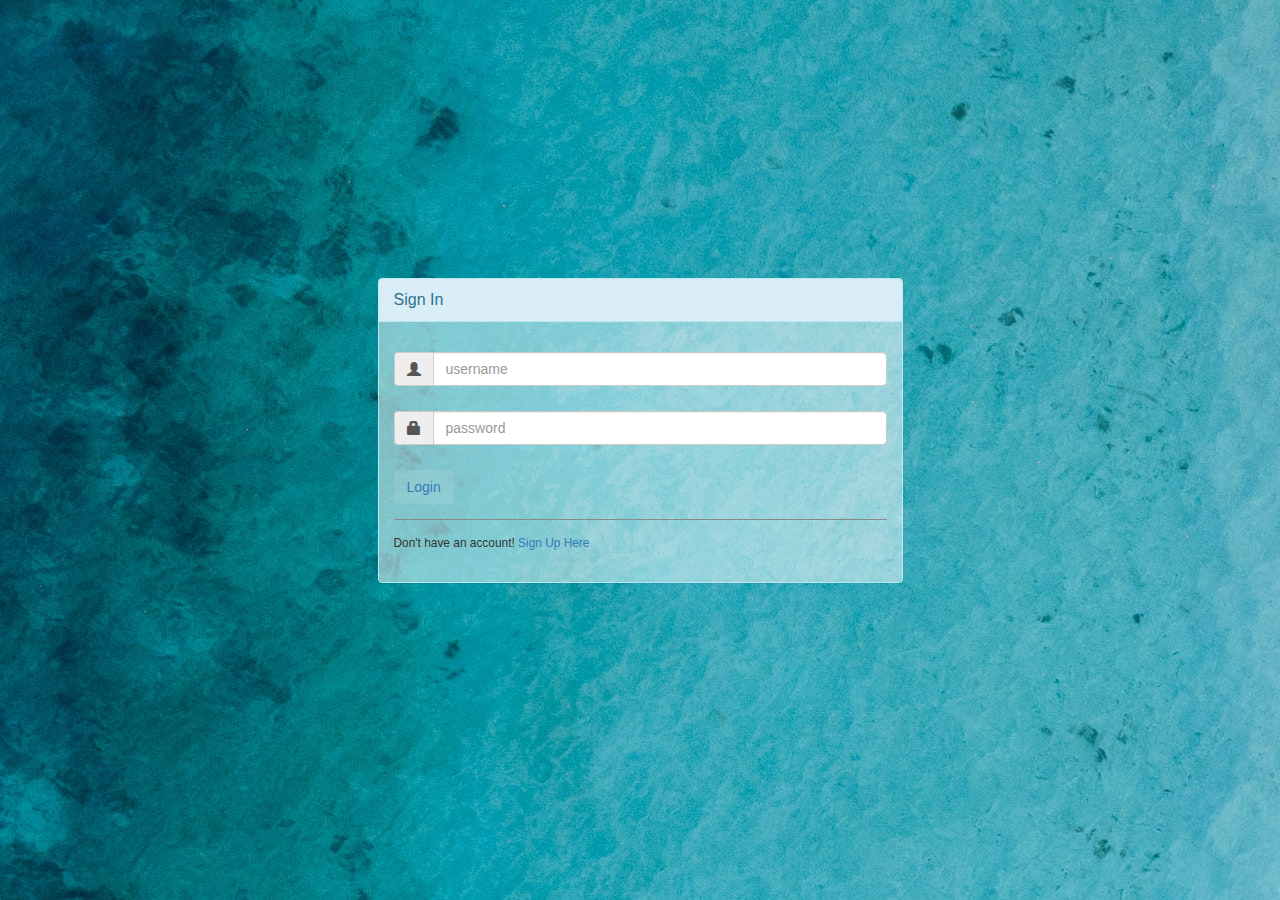
<file: login.html>
<!DOCTYPE html>
<html lang="en">

<head>
    <meta charset="UTF-8">
    <meta name="viewport" content="width=device-width, initial-scale=1.0">
    <title>login</title>
    <link href="//netdna.bootstrapcdn.com/bootstrap/3.1.0/css/bootstrap.min.css" rel="stylesheet" id="bootstrap-css">
    <script src="//netdna.bootstrapcdn.com/bootstrap/3.1.0/js/bootstrap.min.js"></script>
    <script src="//code.jquery.com/jquery-1.11.1.min.js"></script>
    <link href="https://fonts.googleapis.com/css?family=Roboto" rel="stylesheet" />
    <link href="https://fonts.googleapis.com/css?family=Charmonman" rel="stylesheet" />
    <link href="https://fonts.googleapis.com/css?family=Mali" rel="stylesheet" />
    <meta name="viewport" content="width=device-width, initial-scale=1" />
    <!-- Latest compiled and minified CSS -->
    <link rel="stylesheet" href="https://maxcdn.bootstrapcdn.com/bootstrap/4.1.3/css/bootstrap.min.css" />
    <!-- jQuery library -->
    <script src="https://ajax.googleapis.com/ajax/libs/jquery/3.3.1/jquery.min.js"></script>
    <!-- Popper JS -->
    <script src="https://cdnjs.cloudflare.com/ajax/libs/popper.js/1.14.3/umd/popper.min.js"></script>
    <!-- Latest compiled JavaScript -->
    <script src="https://maxcdn.bootstrapcdn.com/bootstrap/4.1.3/js/bootstrap.min.js"></script>
    <link rel="stylesheet" href="https://use.fontawesome.com/releases/v5.4.2/css/all.css" integrity="sha384-/rXc/GQVaYpyDdyxK+ecHPVYJSN9bmVFBvjA/9eOB+pb3F2w2N6fc5qB9Ew5yIns" crossorigin="anonymous" />
    <!-- Eigenes CSS -->
    <link rel="stylesheet" href="https://maxcdn.bootstrapcdn.com/bootstrap/3.3.7/css/bootstrap.min.css">
    <link rel="stylesheet" href="css/stylesheet-login.css">
</head>

<body style="background-image: url('images/bg-registration1.jpg');">

    <div class="container">
        <div id="loginbox" style="margin-top:25%;" class="mainbox col-md-6 col-md-offset-3 col-sm-8 col-sm-offset-2 ">
            <div class="panel panel-info " style="background-color: rgba(255, 255, 255, 0.5);">
                <div class="panel-heading ">
                    <div class="panel-title ">Sign In</div>
                </div>

                <div style="padding-top:30px " class="panel-body ">

                    <div style="display:none " id="login-alert " class="alert alert-danger col-sm-12 "></div>

                    <form id="loginform " class="form-horizontal " role="form ">

                        <div style="margin-bottom: 25px " class="input-group ">
                            <span class="input-group-addon "><i class="glyphicon glyphicon-user "></i></span>
                            <input id="login-username " type="text " class="form-control " name="username " value="" placeholder="username ">
                        </div>

                        <div style="margin-bottom: 25px " class="input-group ">
                            <span class="input-group-addon "><i class="glyphicon glyphicon-lock "></i></span>
                            <input id="login-password " type="password " class="form-control " name="password " placeholder="password ">
                        </div>





                        <div style="margin-top:10px " class="form-group ">
                            <!-- Button -->

                            <div class="col-sm-12 controls ">
                                <a id="btn-login " href="# " class="btn btn" style="background-color: rgba(255, 255, 255, 0.1)" style="border: none">Login </a>
                                <!-- <button type="button" class="btn btn-primary">Primary</button> -->
                            </div>
                        </div>


                        <div class="form-group ">
                            <div class="col-md-12 control ">
                                <div style="border-top: 1px solid#888; padding-top:15px; font-size:85% ">
                                    Don't have an account!
                                    <a href="register.html ">
                                            Sign Up Here
                                        </a>
                                </div>
                            </div>
                        </div>
                    </form>



                </div>
            </div>
        </div>






        </form>
    </div>
    </div>




    </div>
    </div>

</body>

</html>
</file>
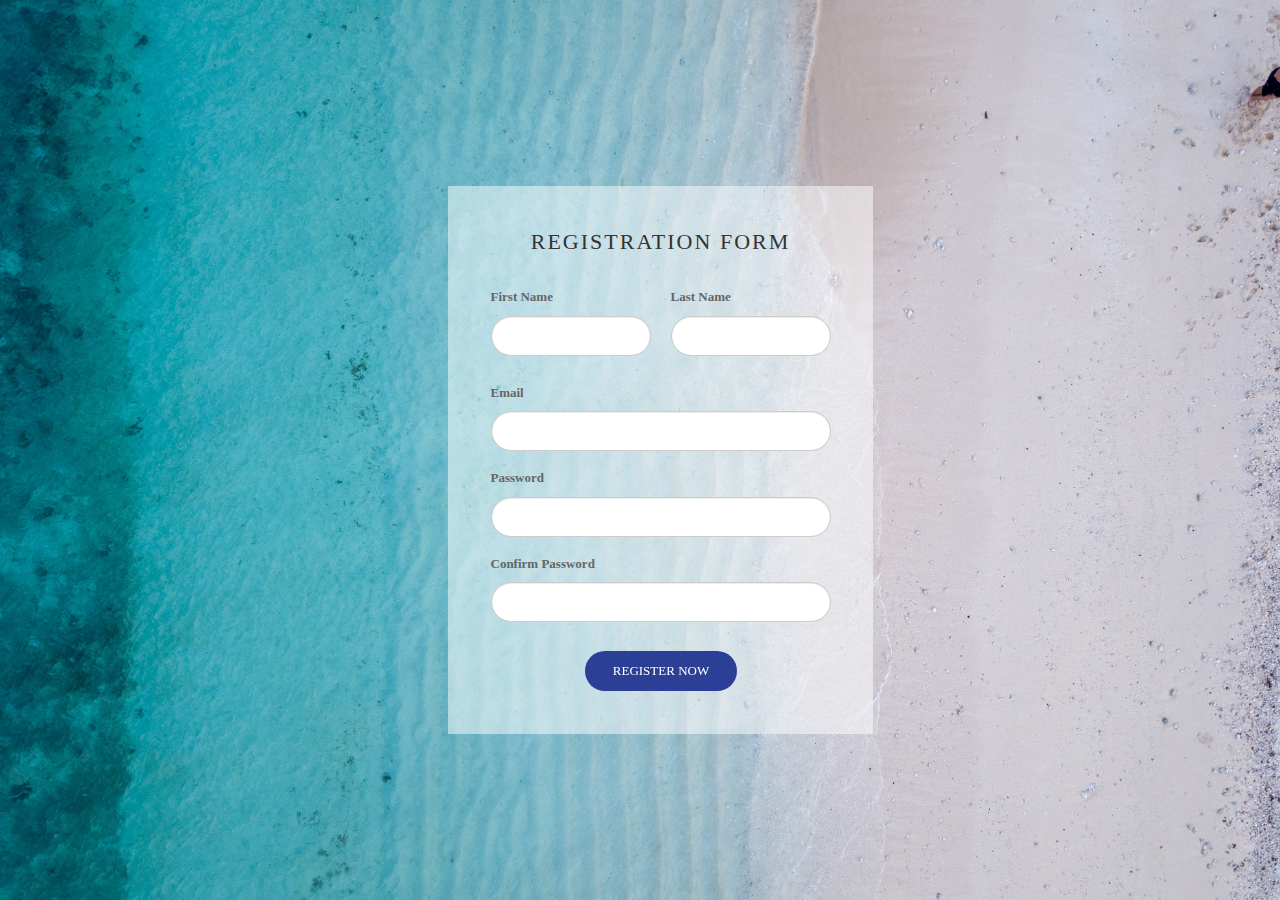
<file: register.html>
<!DOCTYPE html>
<html>

<head>
    <meta charset="utf-8">
    <title>RegistrationForm_v2 by Colorlib</title>
    <meta name="viewport" content="width=device-width, initial-scale=1.0">
    <!-- Latest compiled and minified CSS -->
    <link rel="stylesheet" href="https://maxcdn.bootstrapcdn.com/bootstrap/4.1.3/css/bootstrap.min.css" />
    <!-- jQuery library -->
    <script src="https://ajax.googleapis.com/ajax/libs/jquery/3.3.1/jquery.min.js"></script>
    <!-- Popper JS -->
    <script src="https://cdnjs.cloudflare.com/ajax/libs/popper.js/1.14.3/umd/popper.min.js"></script>
    <!-- Latest compiled JavaScript -->
    <script src="https://maxcdn.bootstrapcdn.com/bootstrap/4.1.3/js/bootstrap.min.js"></script>
    <link rel="stylesheet" href="https://use.fontawesome.com/releases/v5.4.2/css/all.css" integrity="sha384-/rXc/GQVaYpyDdyxK+ecHPVYJSN9bmVFBvjA/9eOB+pb3F2w2N6fc5qB9Ew5yIns" crossorigin="anonymous" />
    <!-- Eigenes CSS -->
    <link rel="stylesheet" href="https://maxcdn.bootstrapcdn.com/bootstrap/3.3.7/css/bootstrap.min.css">
    <title>Start</title>
    <link rel="stylesheet" href="https://maxcdn.bootstrapcdn.com/bootstrap/4.1.3/css/bootstrap.min.css">
    <script src="https://ajax.googleapis.com/ajax/libs/jquery/3.3.1/jquery.min.js"></script>
    <script src="https://cdnjs.cloudflare.com/ajax/libs/popper.js/1.14.3/umd/popper.min.js"></script>
    <script src="https://maxcdn.bootstrapcdn.com/bootstrap/4.1.3/js/bootstrap.min.js"></script>
    <link href="https://maxcdn.bootstrapcdn.com/font-awesome/4.7.0/css/font-awesome.min.css" rel="stylesheet">


    <!-- STYLE CSS -->
    <link rel="stylesheet" href="css/stylesheet-register.css">
</head>

<body>

    <div class="wrapper" style="background-image: url('images/bg-registration1.jpg');">
        <div class="inner">
            <form action="">
                <h3>Registration Form</h3>
                <div class="form-group">
                    <div class="form-wrapper">
                        <label for="">First Name</label>
                        <input type="text" class="form-control">
                    </div>
                    <div class="form-wrapper">
                        <label for="">Last Name</label>
                        <input type="text" class="form-control">
                    </div>
                </div>
                <div class="form-wrapper">
                    <label for="">Email</label>
                    <input type="text" class="form-control">
                </div>
                <div class="form-wrapper">
                    <label for="">Password</label>
                    <input type="password" class="form-control">
                </div>
                <div class="form-wrapper">
                    <label for="">Confirm Password</label>
                    <input type="password" class="form-control">
                </div>

                <button>Register Now</button>
            </form>
        </div>
    </div>

</html>
</file>
<file: css/stylesheet-login.css>
/*FOOTER*/

footer {
    background: #16222A;
    background: -webkit-linear-gradient(59deg, #3A6073, #16222A);
    background: linear-gradient(59deg, #3A6073, #16222A);
    color: white;
    margin-top: 100px;
}

footer a {
    color: #fff;
    font-size: 14px;
    transition-duration: 0.2s;
}

footer a:hover {
    color: #FA944B;
    text-decoration: none;
}

.copy {
    font-size: 12px;
    padding: 10px;
    border-top: 1px solid #FFFFFF;
}

.footer-middle {
    padding-top: 2em;
    color: white;
}


/*SOCİAL İCONS*/


/* footer social icons */

ul.social-network {
    list-style: none;
    display: inline;
    margin-left: 0 !important;
    padding: 0;
}

ul.social-network li {
    display: inline;
    margin: 0 5px;
}


/* footer social icons */

.social-network a.icoFacebook:hover {
    background-color: #3B5998;
}

.social-network a.icoLinkedin:hover {
    background-color: #007bb7;
}

.social-network a.icoYoutube:hover {
    background-color: #FF0000;
}

.social-network a.icoTwitter:hover {
    background-color: #1DA1F2;
}

.social-network a.icoFacebook:hover i,
.social-network a.icoLinkedin:hover i {
    color: #fff;
}

.social-network a.icoYoutube:hover i {
    color: #fff(177, 19, 156);
}

.social-network a.icoTwitter:hover i {
    color: #fff;
}

.social-network a.socialIcon:hover,
.socialHoverClass {
    color: #fff;
}

.social-circle li a {
    display: inline-block;
    position: relative;
    margin: 0 auto 0 auto;
    -moz-border-radius: 50%;
    -webkit-border-radius: 50%;
    border-radius: 50%;
    text-align: center;
    width: 30px;
    height: 30px;
    font-size: 15px;
}

.social-circle li i {
    margin: 0;
    line-height: 30px;
    text-align: center;
}

.social-circle li a:hover i,
.triggeredHover {
    -moz-transform: rotate(360deg);
    -webkit-transform: rotate(360deg);
    -ms--transform: rotate(360deg);
    transform: rotate(360deg);
    -webkit-transition: all 0.2s;
    -moz-transition: all 0.2s;
    -o-transition: all 0.2s;
    -ms-transition: all 0.2s;
    transition: all 0.2s;
}

.social-circle i {
    color: #595959;
    -webkit-transition: all 0.8s;
    -moz-transition: all 0.8s;
    -o-transition: all 0.8s;
    -ms-transition: all 0.8s;
    transition: all 0.8s;
}

.social-network a {
    background-color: #F9F9F9;
}
</file>
<file: css/stylesheet-register.css>
* {
    -webkit-box-sizing: border-box;
    -moz-box-sizing: border-box;
    box-sizing: border-box;
}

body {
    font-family: "Muli-Regular";
    color: #666;
    font-size: 13px;
    margin: 0;
}

input,
textarea,
select,
button {
    font-family: "Muli-Regular";
    color: #333;
    font-size: 13px;
}

p,
h1,
h2,
h3,
h4,
h5,
h6,
ul {
    margin: 0;
}

img {
    max-width: 100%;
}

ul {
    padding-left: 0;
    margin-bottom: 0;
}

a:hover {
    text-decoration: none;
}

:focus {
    outline: none;
}

.wrapper {
    min-height: 100vh;
    background-size: cover;
    background-repeat: no-repeat;
    display: flex;
    align-items: center;
}

.inner {
    min-width: 850px;
    margin-top: auto;
    margin-bottom: auto;
    margin-left: 35%;
    margin-right: auto;
    padding-top: 68px;
    padding-bottom: 48px;
}

.inner h3 {
    text-transform: uppercase;
    font-size: 22px;
    font-family: "Muli-Bold";
    text-align: center;
    margin-bottom: 32px;
    color: #333;
    letter-spacing: 2px;
}

form {
    width: 50%;
    padding-top: 5%;
    padding-left: 5%;
    padding-right: 5%;
    padding-bottom: 5%;
    background-color: rgba(255, 255, 255, 0.5);
    ;
}

.form-group {
    display: flex;
}

.form-group .form-wrapper {
    width: 50%;
}

.form-group .form-wrapper:first-child {
    margin-right: 20px;
}

.form-wrapper {
    margin-bottom: 17px;
}

.form-wrapper label {
    margin-bottom: 9px;
    display: block;
}

.form-control {
    border: 1px solid #ccc;
    display: block;
    width: 100%;
    height: 40px;
    padding: 0 20px;
    border-radius: 20px;
    font-family: "Muli-Bold";
    /*background: rgba(206, 124, 124, 0.65);*/
}

.form-control:focus {
    border: 1px solid #2a3f95;
}

select {
    -moz-appearance: none;
    -webkit-appearance: none;
    cursor: pointer;
    padding-left: 20px;
}

select option[value=""][disabled] {
    display: none;
}

button {
    border: none;
    width: 152px;
    height: 40px;
    margin: auto;
    margin-top: 29px;
    cursor: pointer;
    display: flex;
    align-items: center;
    justify-content: center;
    padding: 0;
    background: #2a3f95;
    font-size: 13px;
    color: #fff;
    text-transform: uppercase;
    font-family: "Muli-SemiBold";
    border-radius: 20px;
    overflow: hidden;
    -webkit-transform: perspective(1px) translateZ(0);
    transform: perspective(1px) translateZ(0);
    box-shadow: 0 0 1px rgba(0, 0, 0, 0);
    position: relative;
    -webkit-transition-property: color;
    transition-property: color;
    -webkit-transition-duration: 0.5s;
    transition-duration: 0.5s;
}

button:before {
    content: "";
    position: absolute;
    z-index: -1;
    top: 0;
    left: 0;
    right: 0;
    bottom: 0;
    background: #12889c;
    -webkit-transform: scaleX(0);
    transform: scaleX(0);
    -webkit-transform-origin: 0 50%;
    transform-origin: 0 50%;
    -webkit-transition-property: transform;
    transition-property: transform;
    -webkit-transition-duration: 0.5s;
    transition-duration: 0.5s;
    -webkit-transition-timing-function: ease-out;
    transition-timing-function: ease-out;
}

button:hover:before {
    -webkit-transform: scaleX(1);
    transform: scaleX(1);
    -webkit-transition-timing-function: cubic-bezier(0.52, 1.64, 0.37, 0.66);
    transition-timing-function: cubic-bezier(0.52, 1.64, 0.37, 0.66);
}

@media (max-width: 991px) {
    .inner {
        min-width: 768px;
    }
}

@media (max-width: 767px) {
    .inner {
        min-width: auto;
        background: none;
        padding-top: 0;
        padding-bottom: 0;
    }
    form {
        width: 100%;
        padding-right: 15px;
        padding-left: 15px;
    }
}


/*FOOTER*/

footer {
    background: #16222A;
    background: -webkit-linear-gradient(59deg, #3A6073, #16222A);
    background: linear-gradient(59deg, #3A6073, #16222A);
    color: white;
    margin-top: 100px;
}

footer a {
    color: #fff;
    font-size: 14px;
    transition-duration: 0.2s;
}

footer a:hover {
    color: #FA944B;
    text-decoration: none;
}

.copy {
    font-size: 12px;
    padding: 10px;
    border-top: 1px solid #FFFFFF;
}

.footer-middle {
    padding-top: 2em;
    color: white;
}


/*SOCİAL İCONS*/


/* footer social icons */

ul.social-network {
    list-style: none;
    display: inline;
    margin-left: 0 !important;
    padding: 0;
}

ul.social-network li {
    display: inline;
    margin: 0 5px;
}


/* footer social icons */

.social-network a.icoFacebook:hover {
    background-color: #3B5998;
}

.social-network a.icoLinkedin:hover {
    background-color: #007bb7;
}

.social-network a.icoYoutube:hover {
    background-color: #FF0000;
}

.social-network a.icoTwitter:hover {
    background-color: #1DA1F2;
}

.social-network a.icoFacebook:hover i,
.social-network a.icoLinkedin:hover i {
    color: #fff;
}

.social-network a.icoYoutube:hover i {
    color: #fff(177, 19, 156);
}

.social-network a.icoTwitter:hover i {
    color: #fff;
}

.social-network a.socialIcon:hover,
.socialHoverClass {
    color: #fff;
}

.social-circle li a {
    display: inline-block;
    position: relative;
    margin: 0 auto 0 auto;
    -moz-border-radius: 50%;
    -webkit-border-radius: 50%;
    border-radius: 50%;
    text-align: center;
    width: 30px;
    height: 30px;
    font-size: 15px;
}

.social-circle li i {
    margin: 0;
    line-height: 30px;
    text-align: center;
}

.social-circle li a:hover i,
.triggeredHover {
    -moz-transform: rotate(360deg);
    -webkit-transform: rotate(360deg);
    -ms--transform: rotate(360deg);
    transform: rotate(360deg);
    -webkit-transition: all 0.2s;
    -moz-transition: all 0.2s;
    -o-transition: all 0.2s;
    -ms-transition: all 0.2s;
    transition: all 0.2s;
}

.social-circle i {
    color: #595959;
    -webkit-transition: all 0.8s;
    -moz-transition: all 0.8s;
    -o-transition: all 0.8s;
    -ms-transition: all 0.8s;
    transition: all 0.8s;
}

.social-network a {
    background-color: #F9F9F9;
}
</file>
